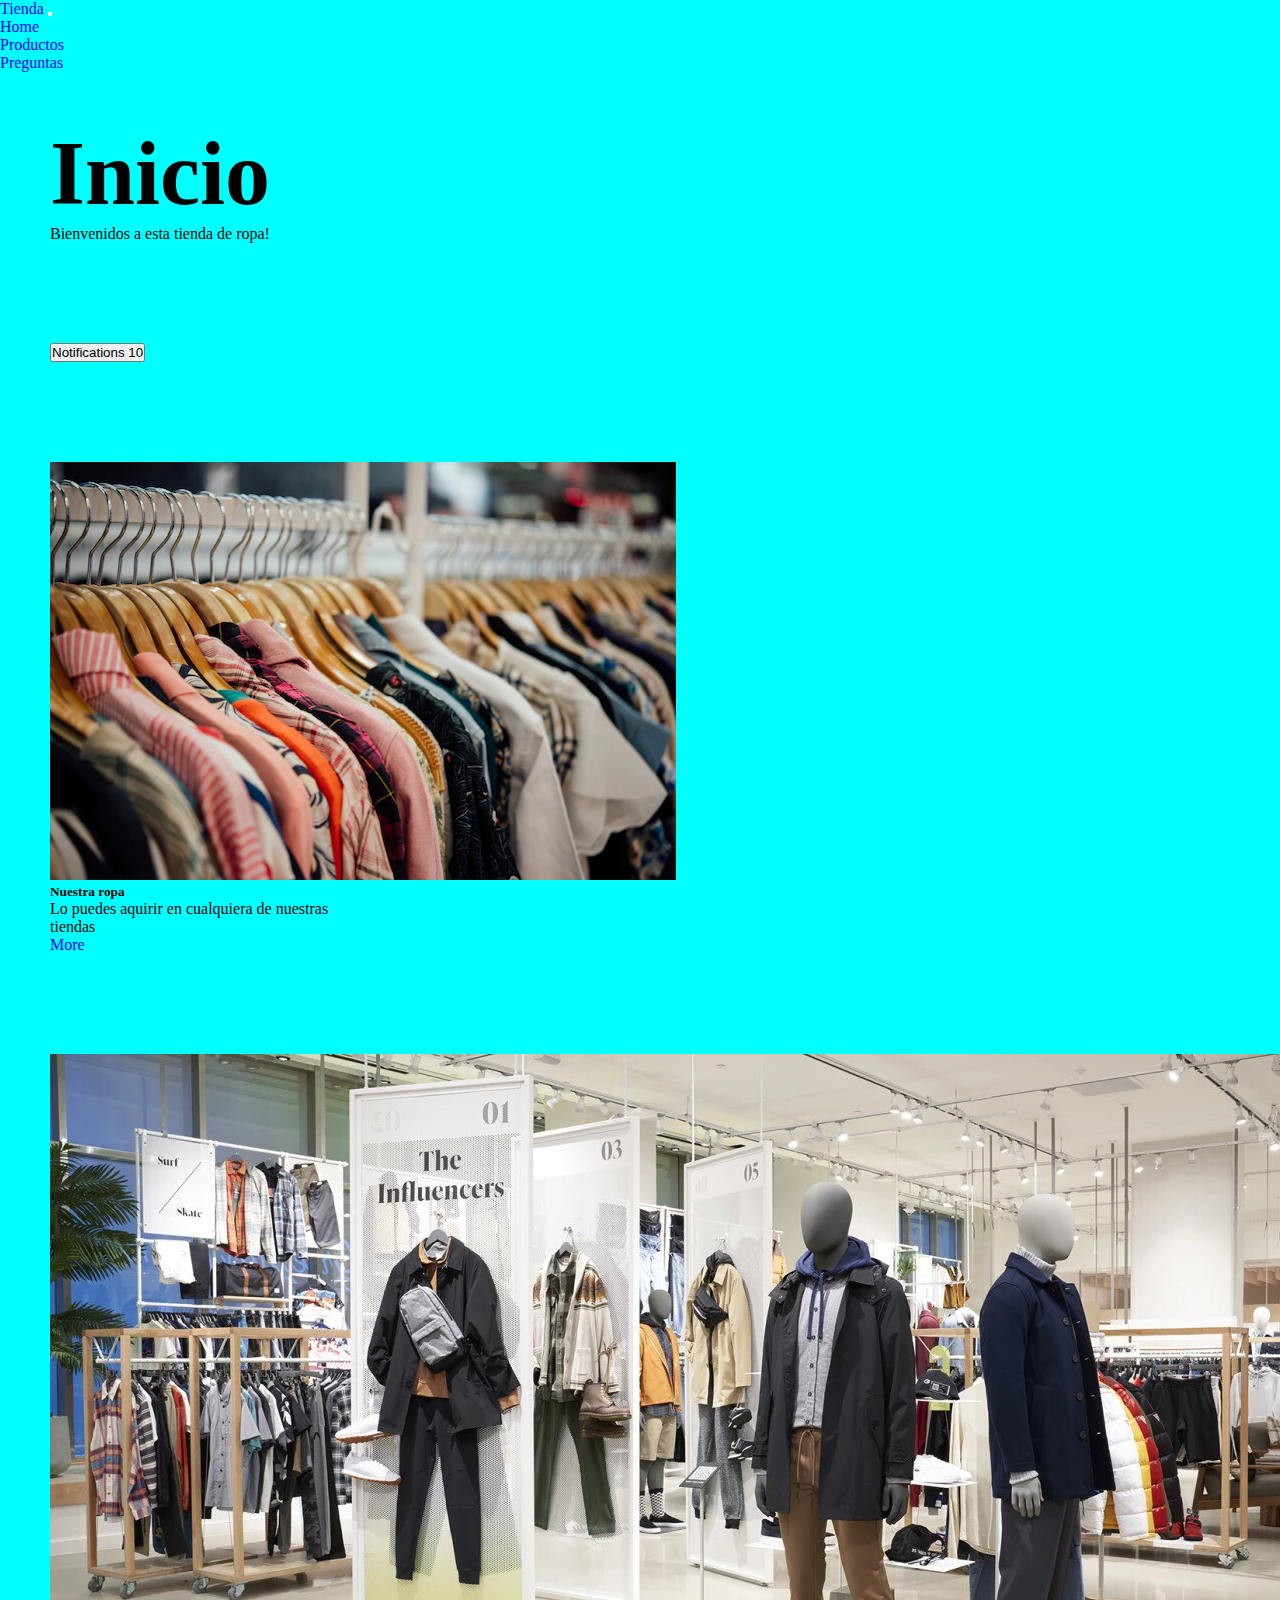
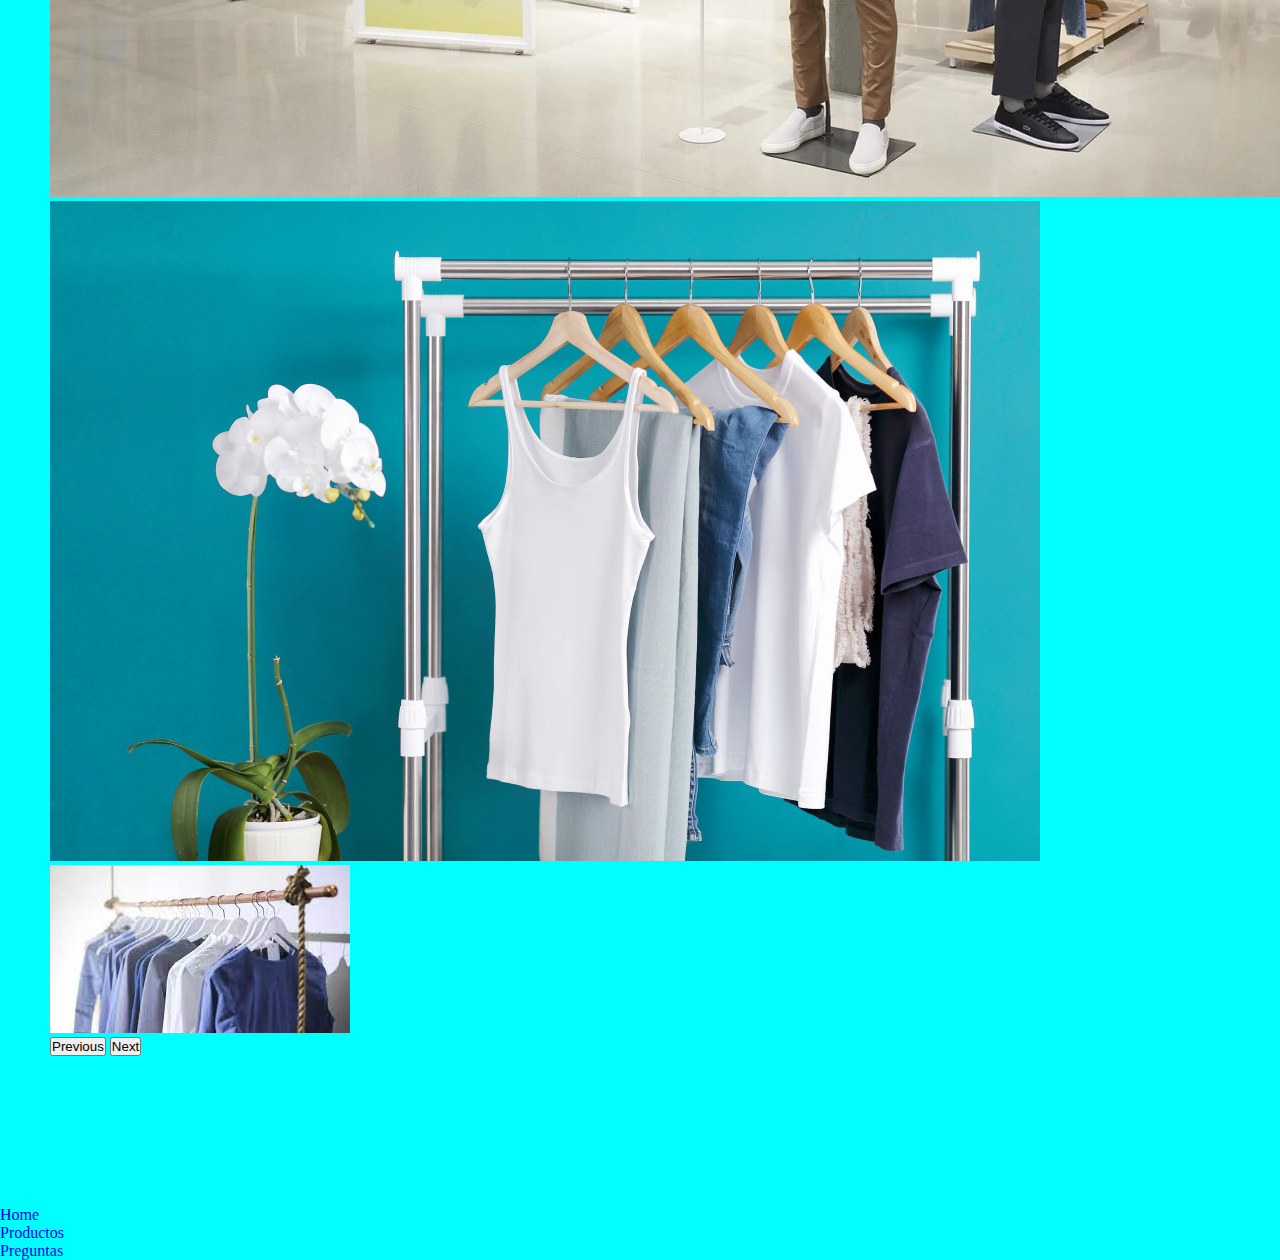
<file: index.html>
<!DOCTYPE html>
<html lang="en">
<head>
    <meta charset="UTF-8">
    <meta http-equiv="X-UA-Compatible" content="IE=edge">
    <meta name="viewport" content="width=device-width, initial-scale=1.0">
    <!-- CSS only -->
<link href="https://cdn.jsdelivr.net/npm/bootstrap@5.2.0-beta1/dist/css/bootstrap.min.css" rel="stylesheet" integrity="sha384-0evHe/X+R7YkIZDRvuzKMRqM+OrBnVFBL6DOitfPri4tjfHxaWutUpFmBp4vmVor" crossorigin="anonymous">
<link rel="stylesheet" href="./style.css">
    <title>Bootstrap</title>
</head>
<body>
    <header>
        <nav class="navbar navbar-expand-lg bg-light">
            <div class="container-fluid">
              <a class="navbar-brand" href="#">Tienda</a>
              <button class="navbar-toggler" type="button" data-bs-toggle="collapse" data-bs-target="#navbarNavDropdown" aria-controls="navbarNavDropdown" aria-expanded="false" aria-label="Toggle navigation">
                <span class="navbar-toggler-icon"></span>
              </button>
              <div class="collapse navbar-collapse" id="navbarNavDropdown">
                <ul class="navbar-nav">
                  <li class="nav-item">
                    <a class="nav-link active" aria-current="page" href="./index.html">Home</a>
                  </li>
                  <li class="nav-item">
                    <a class="nav-link" href="./productos.html">Productos</a>
                  </li>
                  <li class="nav-item">
                    <a class="nav-link" href="./preguntas.html">Preguntas</a>
                  </li>
                </ul>
              </div>
            </div>
          </nav>
    </header>
    <main>
        <section>
            <h2 class="titulo2">
                 Inicio
            </h2>
            <p class="">
               Bienvenidos a esta tienda de ropa!
            </p>
        </section>
        <section>
        <button type="button" class="btn btn-primary">
            Notifications <span class="badge text-bg-secondary">10</span>
          </button>
        </section>
        <section>
            <div class="card" style="width: 18rem;">
                <img src="./fotos/tienda-ropa-tienda-ropa-perchas-tienda-boutique-moderna_1150-8886.webp" class="card-img-top" alt="...">
                <div class="card-body">
                  <h5 class="card-title">Nuestra ropa</h5>
                  <p class="card-text">Lo puedes aquirir en cualquiera de nuestras tiendas</p>
                  <a href="#" class="btn btn-primary">More</a>
                </div>
              </div>
        </section>
        <section>
            <div id="carouselExampleControls" class="carousel slide" data-bs-ride="carousel">
                <div class="carousel-inner">
                  <div class="carousel-item active">
                    <img src="./fotos/1366_2000.jpeg" class="d-block w-100" alt="...">
                  </div>
                  <div class="carousel-item">
                    <img src="./fotos/foto-de-cómo-evitar-que-la-ropa-se-encoja.jpg" class="d-block w-100" alt="...">
                  </div>
                  <div class="carousel-item">
                    <img src="./fotos/descarga.jpg" class="d-block w-100" alt="...">
                  </div>
                </div>
                <button class="carousel-control-prev" type="button" data-bs-target="#carouselExampleControls" data-bs-slide="prev">
                  <span class="carousel-control-prev-icon" aria-hidden="true"></span>
                  <span class="visually-hidden">Previous</span>
                </button>
                <button class="carousel-control-next" type="button" data-bs-target="#carouselExampleControls" data-bs-slide="next">
                  <span class="carousel-control-next-icon" aria-hidden="true"></span>
                  <span class="visually-hidden">Next</span>
                </button>
              </div>
        </section>
        <section>
            
        </section>

    </main>
    <footer>
        <ul class="nav justify-content-center bg-light">
            <li class="nav-item">
              <a class="nav-link active" aria-current="page" href="./index.html">Home</a>
            </li>
            <li class="nav-item">
              <a class="nav-link" href="./productos.html">Productos</a>
            </li>
            <li class="nav-item">
              <a class="nav-link" href="./preguntas.html">Preguntas</a>
            </li>
          </ul>
    </footer> 

    <!-- JavaScript Bundle with Popper -->
<script src="https://cdn.jsdelivr.net/npm/bootstrap@5.2.0-beta1/dist/js/bootstrap.bundle.min.js" integrity="sha384-pprn3073KE6tl6bjs2QrFaJGz5/SUsLqktiwsUTF55Jfv3qYSDhgCecCxMW52nD2" crossorigin="anonymous"></script>
</body>
</html>
</file>
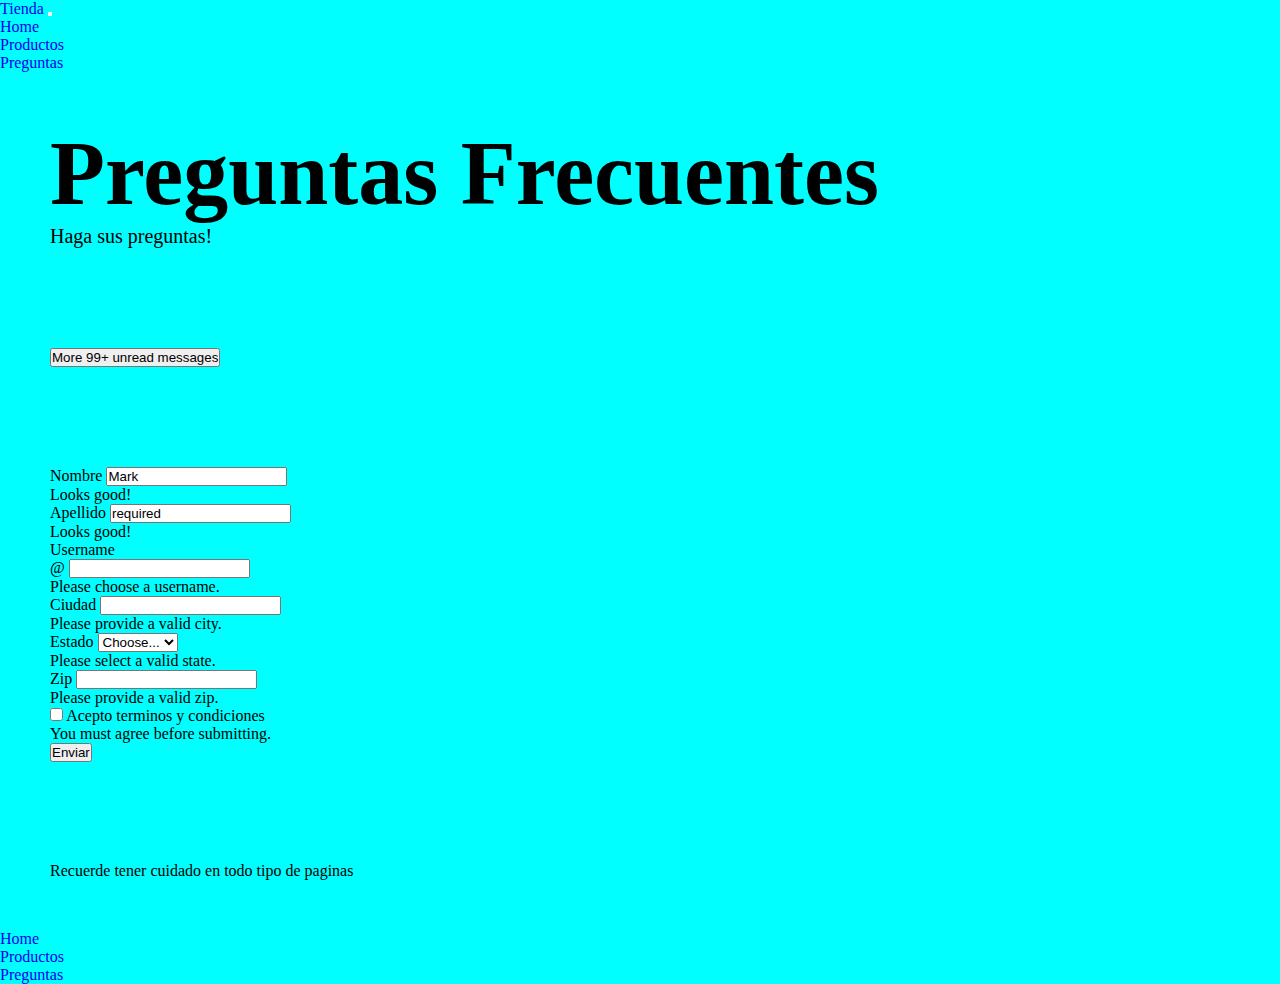
<file: preguntas.html>
<!DOCTYPE html>
<html lang="en">
<head>
    <meta charset="UTF-8">
    <meta http-equiv="X-UA-Compatible" content="IE=edge">
    <meta name="viewport" content="width=device-width, initial-scale=1.0">
    <!-- CSS only -->
<link href="https://cdn.jsdelivr.net/npm/bootstrap@5.2.0-beta1/dist/css/bootstrap.min.css" rel="stylesheet" integrity="sha384-0evHe/X+R7YkIZDRvuzKMRqM+OrBnVFBL6DOitfPri4tjfHxaWutUpFmBp4vmVor" crossorigin="anonymous">
<link rel="stylesheet" href="./style.css">
    <title>Bootstrap</title>
</head>
<body>
    <header>
        <nav class="navbar navbar-expand-lg bg-light">
            <div class="container-fluid">
              <a class="navbar-brand" href="#">Tienda</a>
              <button class="navbar-toggler" type="button" data-bs-toggle="collapse" data-bs-target="#navbarNavDropdown" aria-controls="navbarNavDropdown" aria-expanded="false" aria-label="Toggle navigation">
                <span class="navbar-toggler-icon"></span>
              </button>
              <div class="collapse navbar-collapse" id="navbarNavDropdown">
                <ul class="navbar-nav">
                  <li class="nav-item">
                    <a class="nav-link active" aria-current="page" href="./index.html">Home</a>
                  </li>
                  <li class="nav-item">
                    <a class="nav-link" href="./productos.html">Productos</a>
                  </li>
                  <li class="nav-item">
                    <a class="nav-link" href="./preguntas.html">Preguntas</a>
                  </li>
                </ul>
              </div>
            </div>
          </nav>
    </header>
    <main>
      <section>
        <h2 class="titulo3">
             Preguntas Frecuentes
        </h2>
        <p class="texto3">
            Haga sus preguntas!
        </p>
      </section>
        <section>
          <button type="button" class="btn btn-primary position-relative">
            More
            <span class="position-absolute top-0 start-100 translate-middle badge rounded-pill bg-danger">
              99+
              <span class="visually-hidden">unread messages</span>
            </span>
          </button>
        </section>
        <section>
          <form class="row g-3 needs-validation" novalidate>
            <div class="col-md-4">
              <label for="validationCustom01" class="form-label">Nombre</label>
              <input type="text" class="form-control" id="validationCustom01" value="Mark" required>
              <div class="valid-feedback">
                Looks good!
              </div>
            </div>
            <div class="col-md-4">
              <label for="validationCustom02" class="form-label">Apellido</label>
              <input type="text" class="form-control" id="validationCustom02" value="required" required>
              <div class="valid-feedback">
                Looks good!
              </div>
            </div>
            <div class="col-md-4">
              <label for="validationCustomUsername" class="form-label">Username</label>
              <div class="input-group has-validation">
                <span class="input-group-text" id="inputGroupPrepend">@</span>
                <input type="text" class="form-control" id="validationCustomUsername" aria-describedby="inputGroupPrepend" required>
                <div class="invalid-feedback">
                  Please choose a username.
                </div>
              </div>
            </div>
            <div class="col-md-6">
              <label for="validationCustom03" class="form-label">Ciudad</label>
              <input type="text" class="form-control" id="validationCustom03" required>
              <div class="invalid-feedback">
                Please provide a valid city.
              </div>
            </div>
            <div class="col-md-3">
              <label for="validationCustom04" class="form-label">Estado</label>
              <select class="form-select" id="validationCustom04" required>
                <option selected disabled value="">Choose...</option>
                <option>...</option>
              </select>
              <div class="invalid-feedback">
                Please select a valid state.
              </div>
            </div>
            <div class="col-md-3">
              <label for="validationCustom05" class="form-label">Zip</label>
              <input type="text" class="form-control" id="validationCustom05" required>
              <div class="invalid-feedback">
                Please provide a valid zip.
              </div>
            </div>
            <div class="col-12">
              <div class="form-check">
                <input class="form-check-input" type="checkbox" value="" id="invalidCheck" required>
                <label class="form-check-label" for="invalidCheck">
                  Acepto terminos y condiciones
                </label>
                <div class="invalid-feedback">
                  You must agree before submitting.
                </div>
              </div>
            </div>
            <div class="col-12">
              <button class="btn btn-primary" type="submit">Enviar</button>
            </div>
          </form>
        </section>
        <section>
          <div class="alert alert-warning" role="alert">
            Recuerde tener cuidado en todo tipo de paginas
          </div>
        </section>

    </main>
    <footer>
        <ul class="nav justify-content-center bg-light">
            <li class="nav-item">
              <a class="nav-link active" aria-current="page" href="./index.html">Home</a>
            </li>
            <li class="nav-item">
              <a class="nav-link" href="./productos.html">Productos</a>
            </li>
            <li class="nav-item">
              <a class="nav-link" href="./preguntas.html">Preguntas</a>
            </li>
          </ul>
    </footer> 

    <!-- JavaScript Bundle with Popper -->
<script src="https://cdn.jsdelivr.net/npm/bootstrap@5.2.0-beta1/dist/js/bootstrap.bundle.min.js" integrity="sha384-pprn3073KE6tl6bjs2QrFaJGz5/SUsLqktiwsUTF55Jfv3qYSDhgCecCxMW52nD2" crossorigin="anonymous"></script>
</body>
</html>
</file>
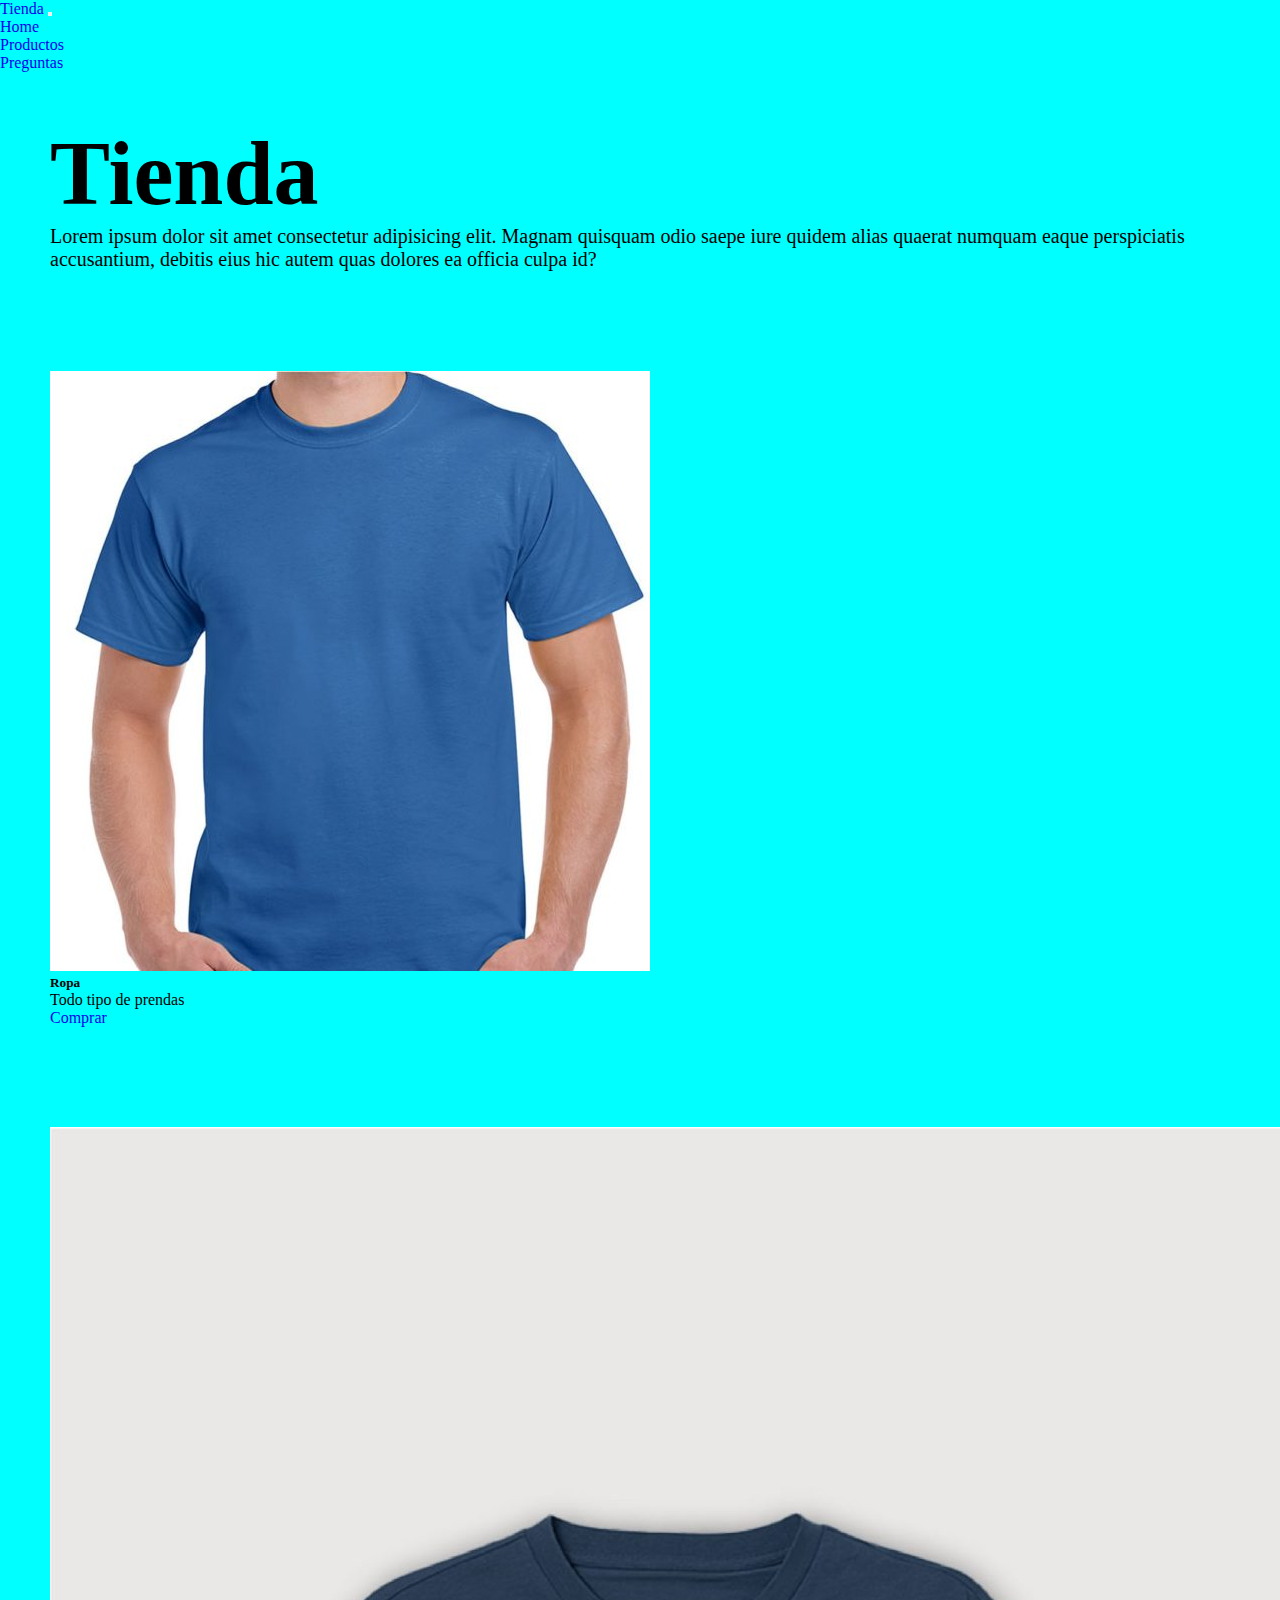
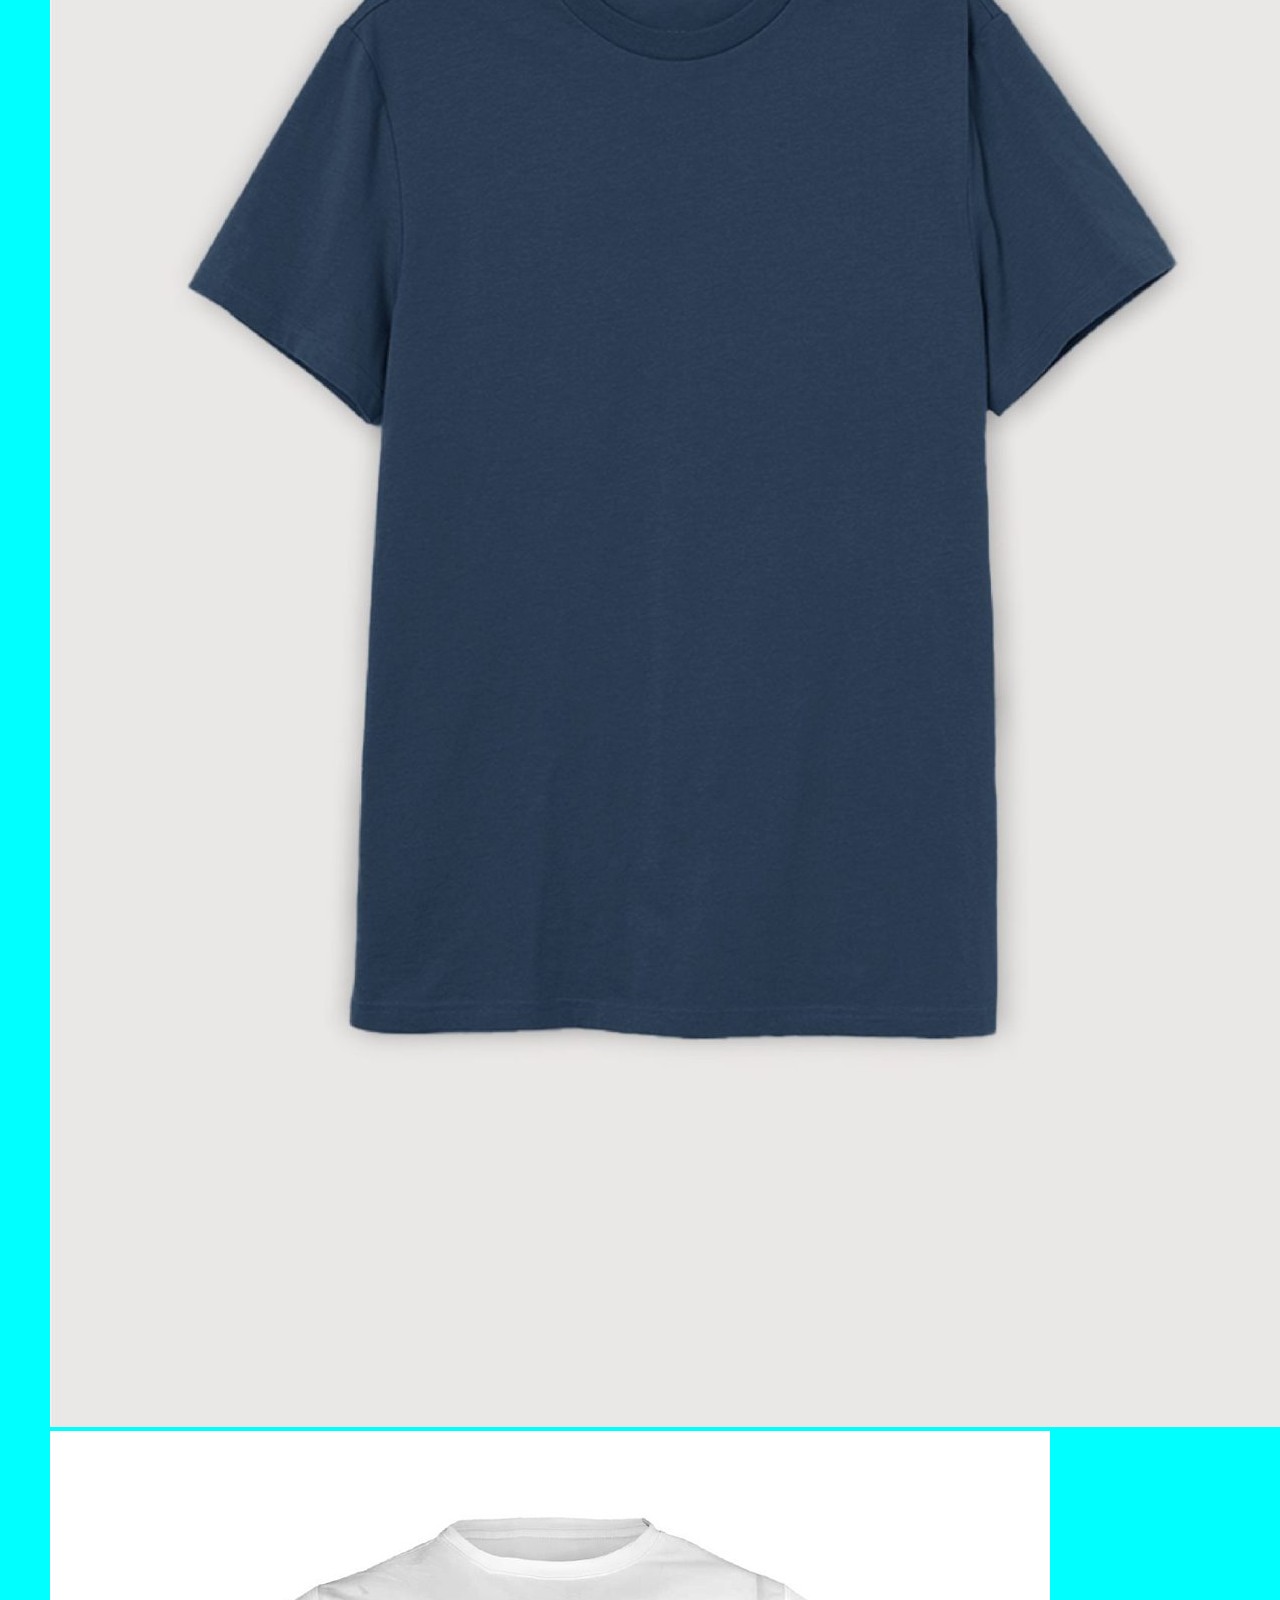
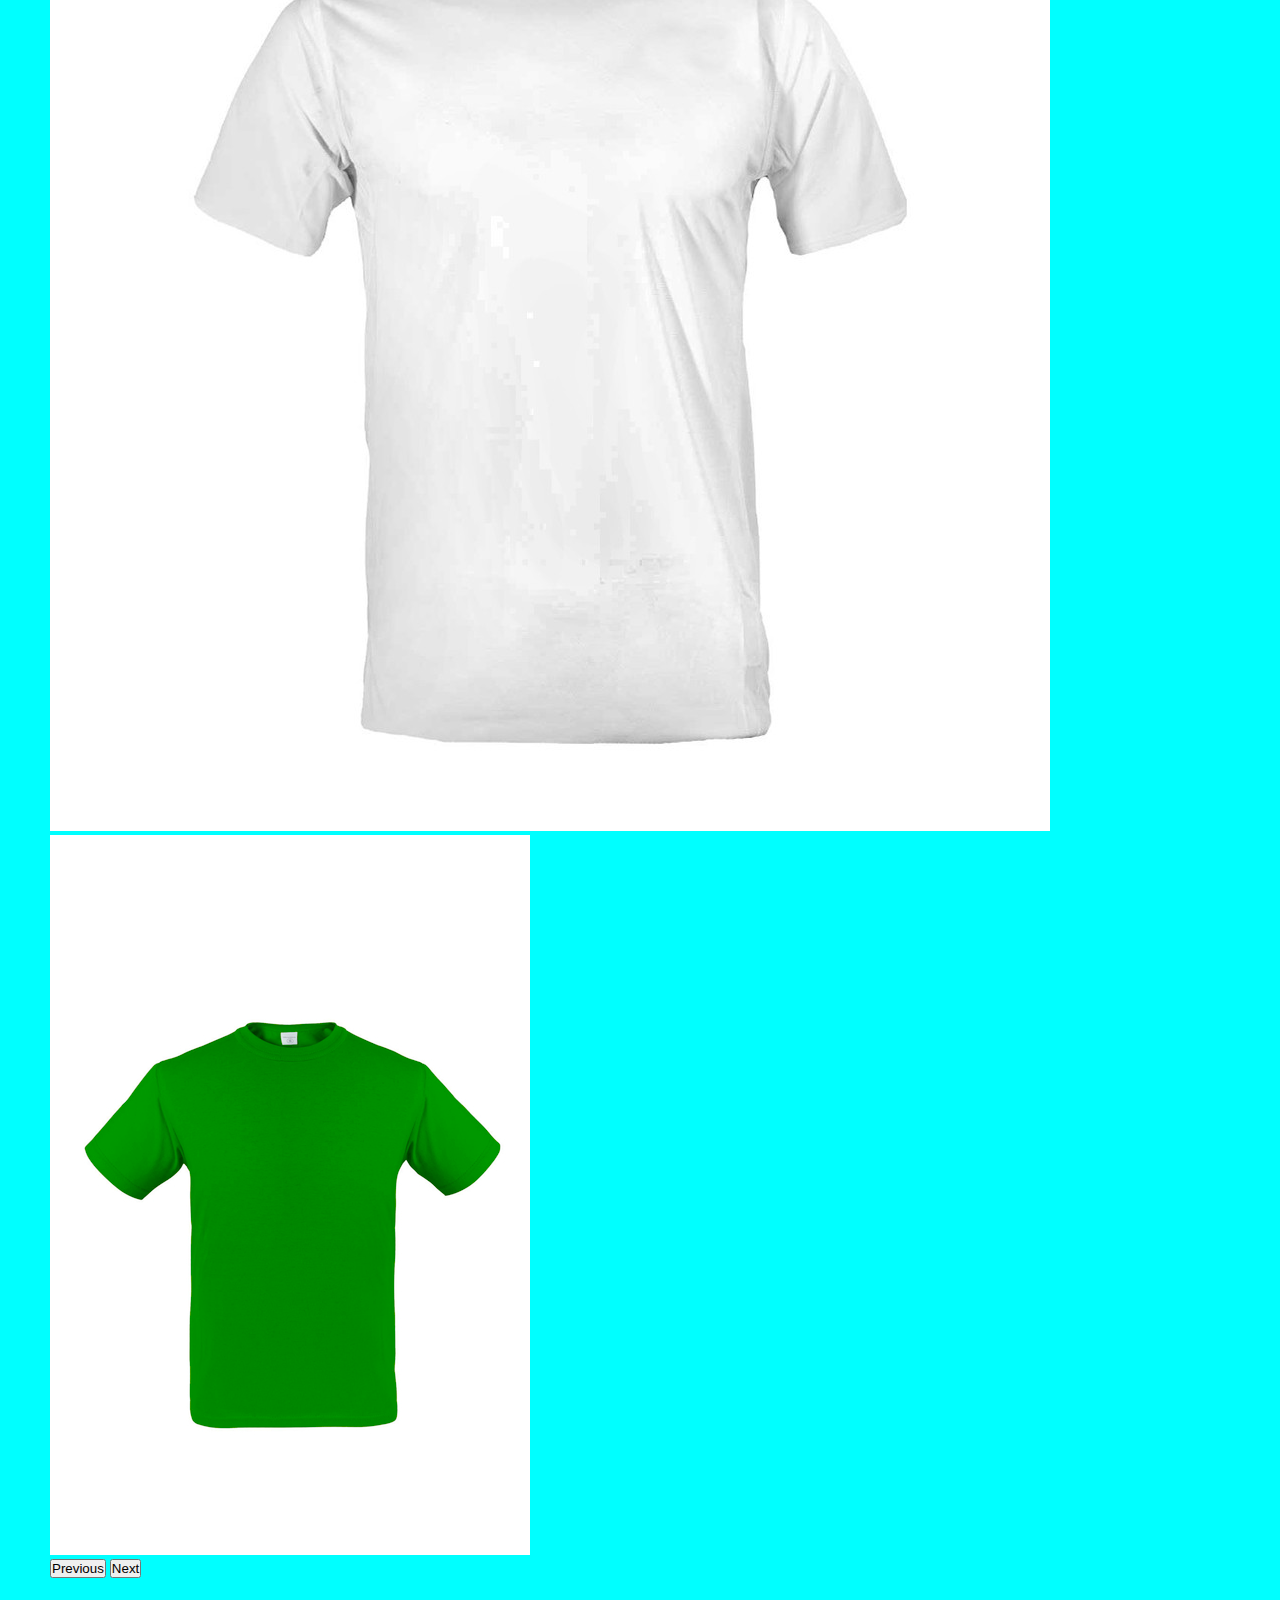
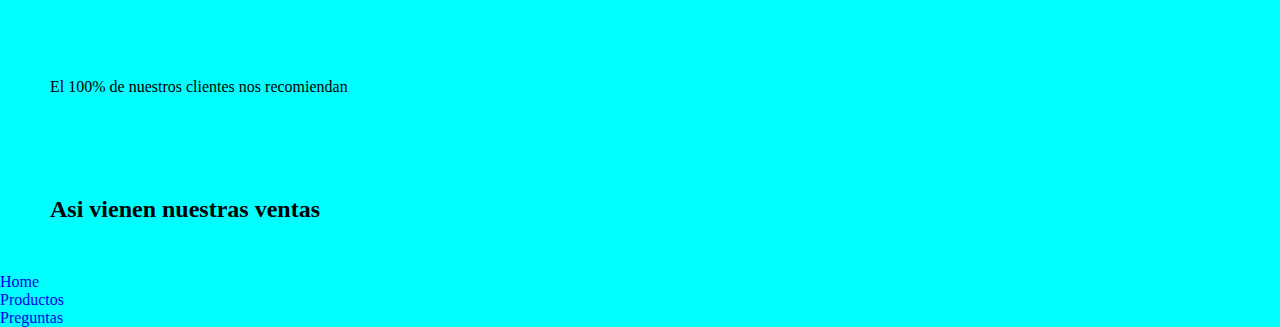
<file: productos.html>
<!DOCTYPE html>
<html lang="en">
<head>
    <meta charset="UTF-8">
    <meta http-equiv="X-UA-Compatible" content="IE=edge">
    <meta name="viewport" content="width=device-width, initial-scale=1.0">
    <!-- CSS only -->
<link href="https://cdn.jsdelivr.net/npm/bootstrap@5.2.0-beta1/dist/css/bootstrap.min.css" rel="stylesheet" integrity="sha384-0evHe/X+R7YkIZDRvuzKMRqM+OrBnVFBL6DOitfPri4tjfHxaWutUpFmBp4vmVor" crossorigin="anonymous">
<link rel="stylesheet" href="./style.css">
    <title>Bootstrap</title>
</head>
<body>
    <header>
        <nav class="navbar navbar-expand-lg bg-light">
            <div class="container-fluid">
              <a class="navbar-brand" href="#">Tienda</a>
              <button class="navbar-toggler" type="button" data-bs-toggle="collapse" data-bs-target="#navbarNavDropdown" aria-controls="navbarNavDropdown" aria-expanded="false" aria-label="Toggle navigation">
                <span class="navbar-toggler-icon"></span>
              </button>
              <div class="collapse navbar-collapse" id="navbarNavDropdown">
                <ul class="navbar-nav">
                  <li class="nav-item">
                    <a class="nav-link active" aria-current="page" href="./index.html">Home</a>
                  </li>
                  <li class="nav-item">
                    <a class="nav-link" href="./productos.html">Productos</a>
                  </li>
                  <li class="nav-item">
                    <a class="nav-link" href="./preguntas.html">Preguntas</a>
                  </li>
                </ul>
              </div>
            </div>
          </nav>
    </header>
    <main>
        <section>
            <h2 class="titulo">
                Tienda
            </h2>
            <p class="texto">
              Lorem ipsum dolor sit amet consectetur adipisicing elit. Magnam quisquam odio saepe iure quidem alias quaerat numquam eaque perspiciatis accusantium, debitis eius hic autem quas dolores ea officia culpa id?
            </p>
        </section>
        <section>
            <div class="card" style="width: 18rem;">
                <img src="./fotos/REMERALISA.AZUL_-600x600.jpg" class="card-img-top" alt="...">
                <div class="card-body">
                  <h5 class="card-title">Ropa</h5>
                  <p class="card-text">Todo tipo de prendas</p>
                  <a href="#" class="btn btn-primary">Comprar</a>
                </div>
              </div>
        </section>
        <section>
            <div id="carouselExampleControls" class="carousel slide" data-bs-ride="carousel">
                <div class="carousel-inner">
                  <div class="carousel-item active">
                    <img src="./fotos/remera azul.jpg" class="d-block w-100" alt="...">
                  </div>
                  <div class="carousel-item">
                    <img src="./fotos/remera blanca.jpg" class="d-block w-100" alt="...">
                  </div>
                  <div class="carousel-item">
                    <img src="./fotos/remera.jpg" class="d-block w-100" alt="...">
                  </div>
                </div>
                <button class="carousel-control-prev" type="button" data-bs-target="#carouselExampleControls" data-bs-slide="prev">
                  <span class="carousel-control-prev-icon" aria-hidden="true"></span>
                  <span class="visually-hidden">Previous</span>
                </button>
                <button class="carousel-control-next" type="button" data-bs-target="#carouselExampleControls" data-bs-slide="next">
                  <span class="carousel-control-next-icon" aria-hidden="true"></span>
                  <span class="visually-hidden">Next</span>
                </button>
              </div>
        </section>
        <section>
            <div class="alert alert-success" role="alert">
                El 100% de nuestros clientes nos recomiendan
              </div>
        </section>
        <section>
            <h2>
                Asi vienen nuestras ventas
            </h2>
            <div class="progress">
                <div class="progress-bar bg-success" role="progressbar" style="width: 25%" aria-valuenow="25" aria-valuemin="0" aria-valuemax="100"></div>
              </div>
              <div class="progress">
                <div class="progress-bar bg-info" role="progressbar" style="width: 50%" aria-valuenow="50" aria-valuemin="0" aria-valuemax="100"></div>
              </div>
              <div class="progress">
                <div class="progress-bar bg-warning" role="progressbar" style="width: 75%" aria-valuenow="75" aria-valuemin="0" aria-valuemax="100"></div>
              </div>
              <div class="progress">
                <div class="progress-bar bg-danger" role="progressbar" style="width: 100%" aria-valuenow="100" aria-valuemin="0" aria-valuemax="100"></div>
              </div>
        </section>

    </main>
    <footer>
        <ul class="nav justify-content-center bg-light">
            <li class="nav-item">
              <a class="nav-link active" aria-current="page" href="./index.html">Home</a>
            </li>
            <li class="nav-item">
              <a class="nav-link" href="./productos.html">Productos</a>
            </li>
            <li class="nav-item">
              <a class="nav-link" href="./preguntas.html">Preguntas</a>
            </li>
          </ul>
    </footer> 

    <!-- JavaScript Bundle with Popper -->
<script src="https://cdn.jsdelivr.net/npm/bootstrap@5.2.0-beta1/dist/js/bootstrap.bundle.min.js" integrity="sha384-pprn3073KE6tl6bjs2QrFaJGz5/SUsLqktiwsUTF55Jfv3qYSDhgCecCxMW52nD2" crossorigin="anonymous"></script>
</body>
</html>
</file>
<file: style.css>
*{
    margin: 0;
    box-sizing: border-box;
    text-decoration: none;
    padding: 0;
}

section{
   padding: 50px;
}

body{
    background-color: aqua;
}

.titulo{
    font-size: 90px;
}

.texto{
    font-size: 20px;
}

.titulo2{
    font-size: 90px;
}

.texto2{
    font-size: 20px;
}

.titulo3{
    font-size: 90px;
}

.texto3{
    font-size: 20px;
}
</file>
